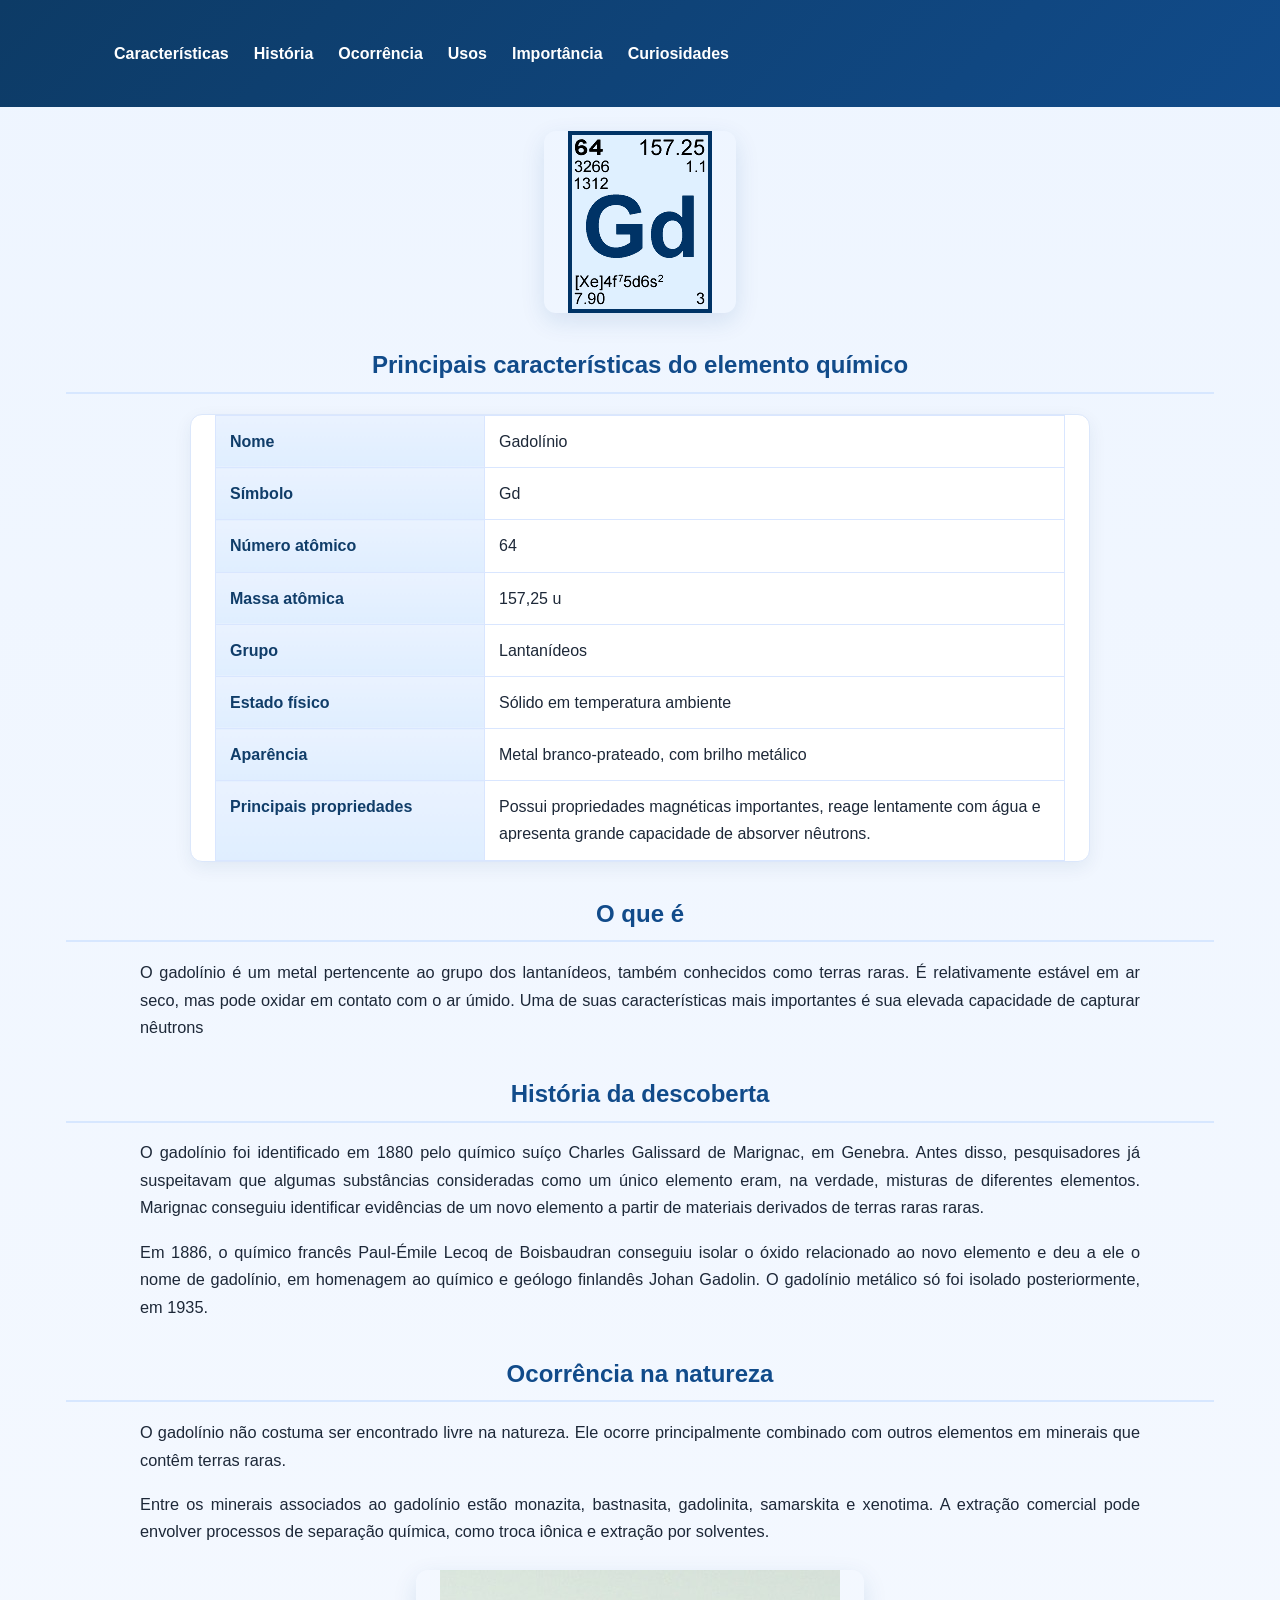
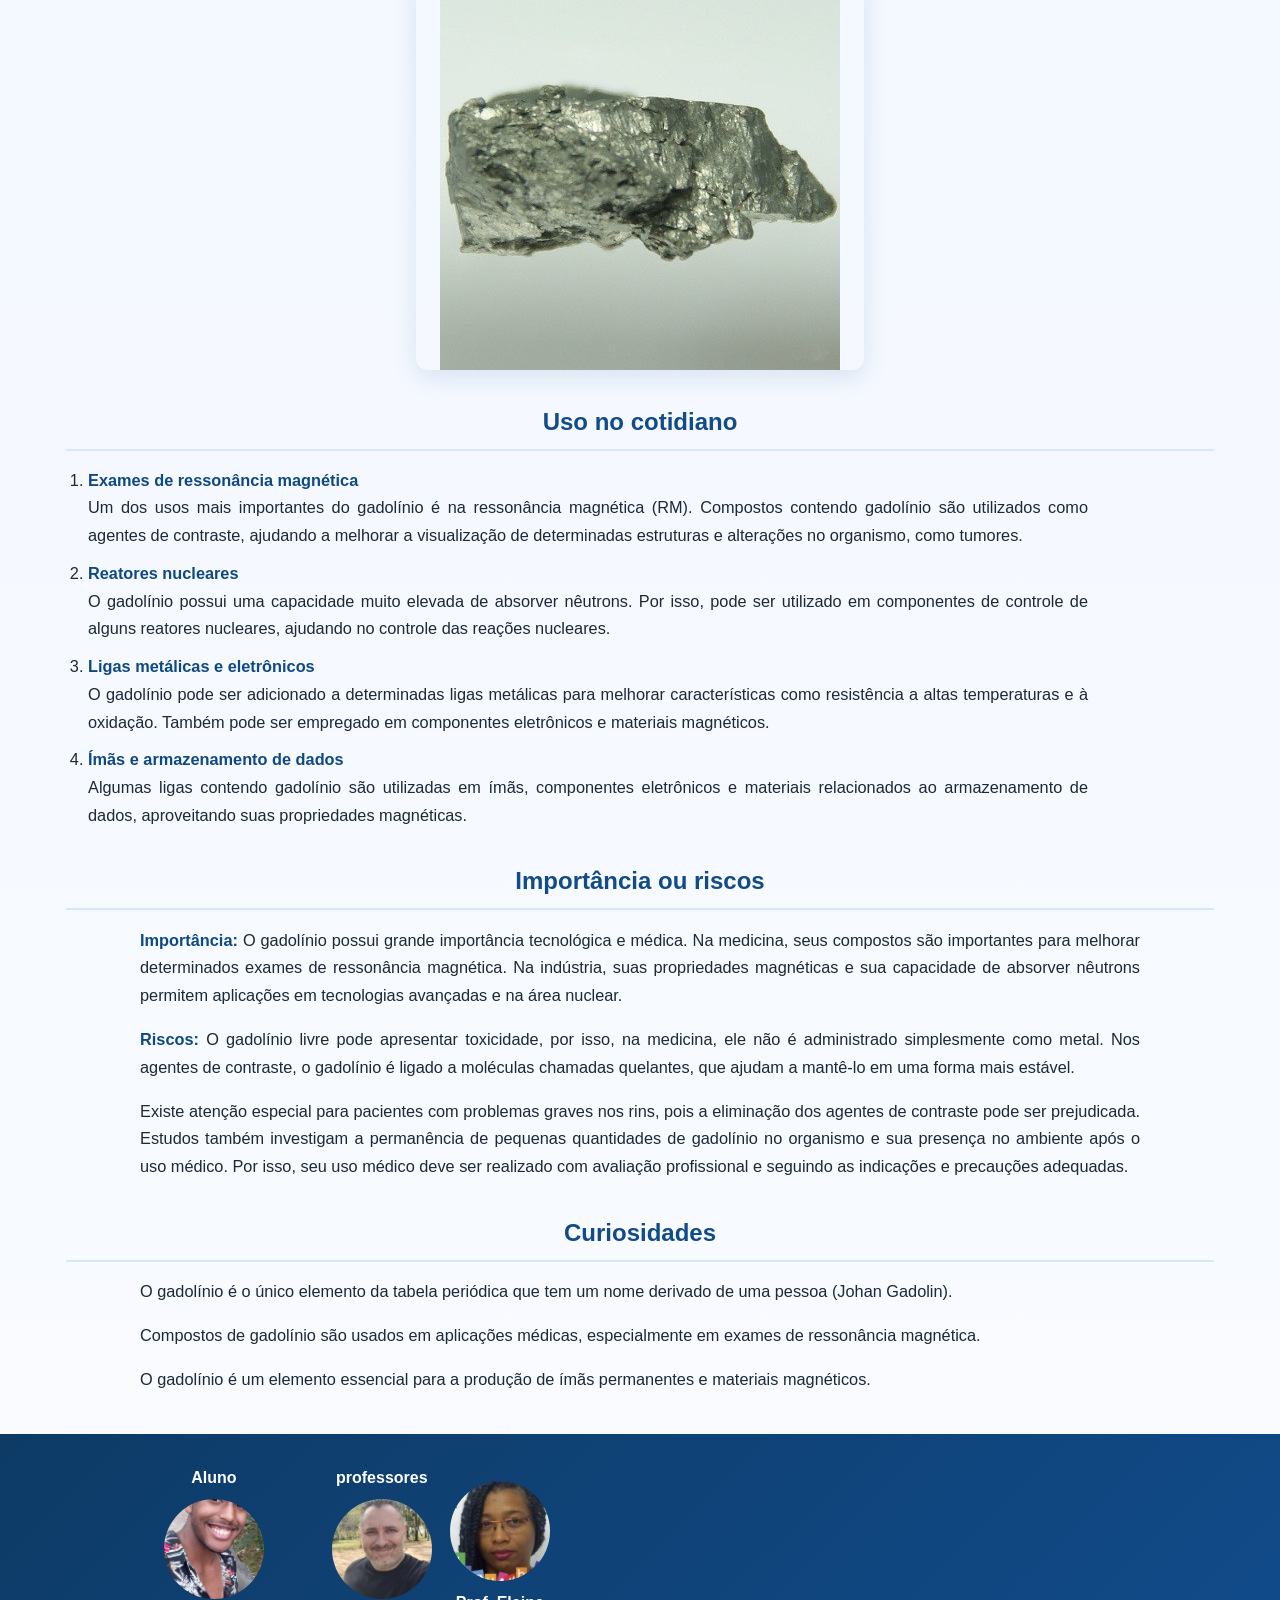
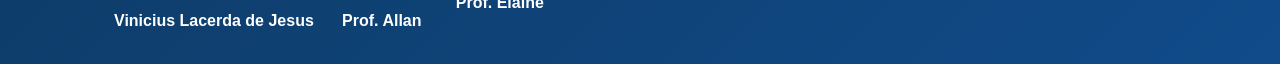
<file: index.html>
<!DOCTYPE html>
<html lang="en">
<head>
    <meta charset="UTF-8">
    <meta name="viewport" content="width=device-width, initial-scale=1.0">
    <title>Gadolínio</title>
    <link rel="stylesheet" href="./css/style.css">
</head>
<body>

    <header>
        <div class="header-conteudo">
            <nav aria-label="Navegacao principal">
                <a href="#caracteristicas">Características</a>
                <a href="#historia">História</a>
                <a href="#ocorrencia">Ocorrência</a>
                <a href="#usos">Usos</a>
                <a href="#importancia">Importância</a>
                <a href="#Curiosidades">Curiosidades</a>
                
            </nav>
        </div>
    </header>

    <img src="img/Gadolínio-Tabela-Periódica.png" alt="Imagem da tabela periódica com o elemento Gadolínio">

    <h2 id="caracteristicas">Principais características do elemento químico</h2>
    <table >
        <tr>
            <th>Nome</th>
            <td>Gadolínio</td>
        </tr>
        <tr>
            <th>Símbolo</th>
            <td>Gd</td>
        </tr>
        <tr>
            <th>Número atômico</th>
            <td>64</td>
        </tr>
        <tr>
            <th>Massa atômica</th>
            <td>157,25 u</td>
        </tr>
        <tr>
            <th>Grupo</th>
            <td>Lantanídeos</td>
        </tr>
        <tr>
            <th>Estado físico</th>
            <td>Sólido em temperatura ambiente</td>
        </tr>
        <tr>
            <th>Aparência</th>
            <td>Metal branco-prateado, com brilho metálico</td>
        </tr>
        <tr>
            <th>Principais propriedades</th>
            <td>Possui propriedades magnéticas importantes, reage lentamente com água e apresenta grande capacidade de absorver nêutrons.</td>
        </tr>
    </table>

    <h2>O que é</h2>
        <p>O gadolínio é um metal pertencente ao grupo dos lantanídeos, também conhecidos como terras raras. É relativamente estável em ar seco, mas pode oxidar em contato com o ar úmido. Uma de suas características mais importantes é sua elevada capacidade de capturar nêutrons</p>

    <h2 id="historia">História da descoberta </h2>
        <p>O gadolínio foi identificado em 1880 pelo químico suíço Charles Galissard de Marignac, em Genebra. Antes disso, pesquisadores já suspeitavam que algumas substâncias consideradas como um único elemento eram, na verdade, misturas de diferentes elementos. Marignac conseguiu identificar evidências de um novo elemento a partir de materiais derivados de terras raras raras. </p>
        <p>Em 1886, o químico francês Paul-Émile Lecoq de Boisbaudran conseguiu isolar o óxido relacionado ao novo elemento e deu a ele o nome de gadolínio, em homenagem ao químico e geólogo finlandês Johan Gadolin. O gadolínio metálico só foi isolado posteriormente, em 1935. </p>

    <h2 id="ocorrencia">Ocorrência na natureza </h2>
        <p>O gadolínio não costuma ser encontrado livre na natureza. Ele ocorre principalmente combinado com outros elementos em minerais que contêm terras raras.</p>
        <p>Entre os minerais associados ao gadolínio estão monazita, bastnasita, gadolinita, samarskita e xenotima. A extração comercial pode envolver processos de separação química, como troca iônica e extração por solventes. </p>
        <img src="img/gadolinio.jpg" alt="Mineral de gadolínio">

    <h2 id="usos">Uso no cotidiano </h2>
    <ol>
        <li><b>Exames de ressonância magnética </b><br/>Um dos usos mais importantes do gadolínio é na ressonância magnética (RM). Compostos contendo gadolínio são utilizados como agentes de contraste, ajudando a melhorar a visualização de determinadas estruturas e alterações no organismo, como tumores. </li>
        <li><b>Reatores nucleares </b><br/>O gadolínio possui uma capacidade muito elevada de absorver nêutrons. Por isso, pode ser utilizado em componentes de controle de alguns reatores nucleares, ajudando no controle das reações nucleares. </li>
        <li><b>Ligas metálicas e eletrônicos</b><br/>O gadolínio pode ser adicionado a determinadas ligas metálicas para melhorar características como resistência a altas temperaturas e à oxidação. Também pode ser empregado em componentes eletrônicos e materiais magnéticos.</li>
        <li><b>Ímãs e armazenamento de dados </b><br/>Algumas ligas contendo gadolínio são utilizadas em ímãs, componentes eletrônicos e materiais relacionados ao armazenamento de dados, aproveitando suas propriedades magnéticas. </li>
    </ol>

    <h2 id="importancia">Importância ou riscos </h2>
        <p><b>Importância:</b> O gadolínio possui grande importância tecnológica e médica. Na medicina, seus compostos são importantes para melhorar determinados exames de ressonância magnética. Na indústria, suas propriedades magnéticas e sua capacidade de absorver nêutrons permitem aplicações em tecnologias avançadas e na área nuclear. </p>
        <p><b>Riscos:</b> O gadolínio livre pode apresentar toxicidade, por isso, na medicina, ele não é administrado simplesmente como metal. Nos agentes de contraste, o gadolínio é ligado a moléculas chamadas quelantes, que ajudam a mantê-lo em uma forma mais estável. </p>
        <p>Existe atenção especial para pacientes com problemas graves nos rins, pois a eliminação dos agentes de contraste pode ser prejudicada. Estudos também investigam a permanência de pequenas quantidades de gadolínio no organismo e sua presença no ambiente após o uso médico. Por isso, seu uso médico deve ser realizado com avaliação profissional e seguindo as indicações e precauções adequadas. </p>

    <h2 id="Curiosidades">Curiosidades </h2>
        <p>O gadolínio é o único elemento da tabela periódica que tem um nome derivado de uma pessoa (Johan Gadolin).</p>
        <p>Compostos de gadolínio são usados em aplicações médicas, especialmente em exames de ressonância magnética.</p>
        <p>O gadolínio é um elemento essencial para a produção de ímãs permanentes e materiais magnéticos.</p>



    
    <footer>
        <div class="footer-conteudo">
            <div class="footer-professores">
                <div>
                    <label for="">Aluno</label>
                    <img src="img/eu.jpeg" alt="" class="img-footer">
                    <span>Vinicius Lacerda de Jesus</span>
                </div>
                <div>
                    <label for="">professores</label>
                    <img src="img/allan.jpeg" alt="" class="img-footer">
                    <span>Prof. Allan</span>
                </div>
                <div>
                    <img src="img/elaine.jpeg" alt="" class="img-footer">
                    <span>Prof. Elaine</span>
                </div>
            </div>
        </div>
    </footer>
</body>
</html>
</file>
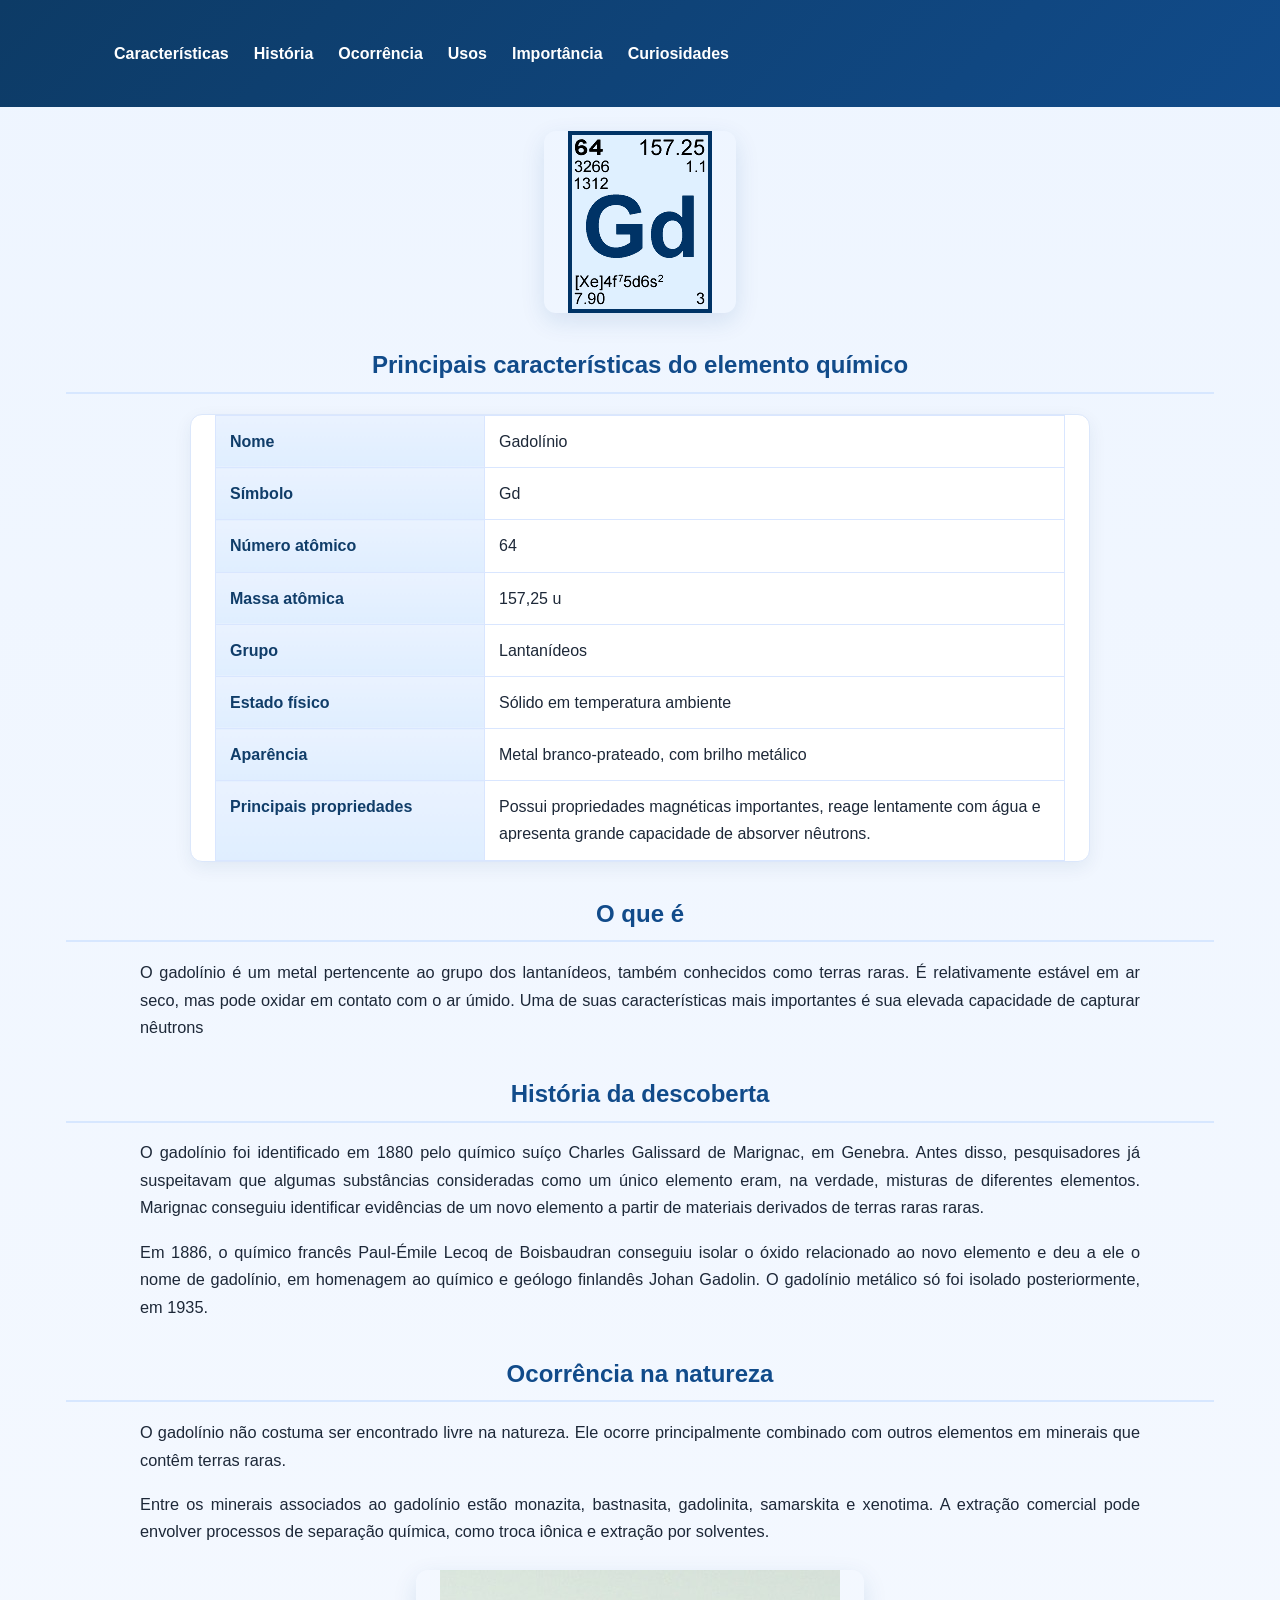
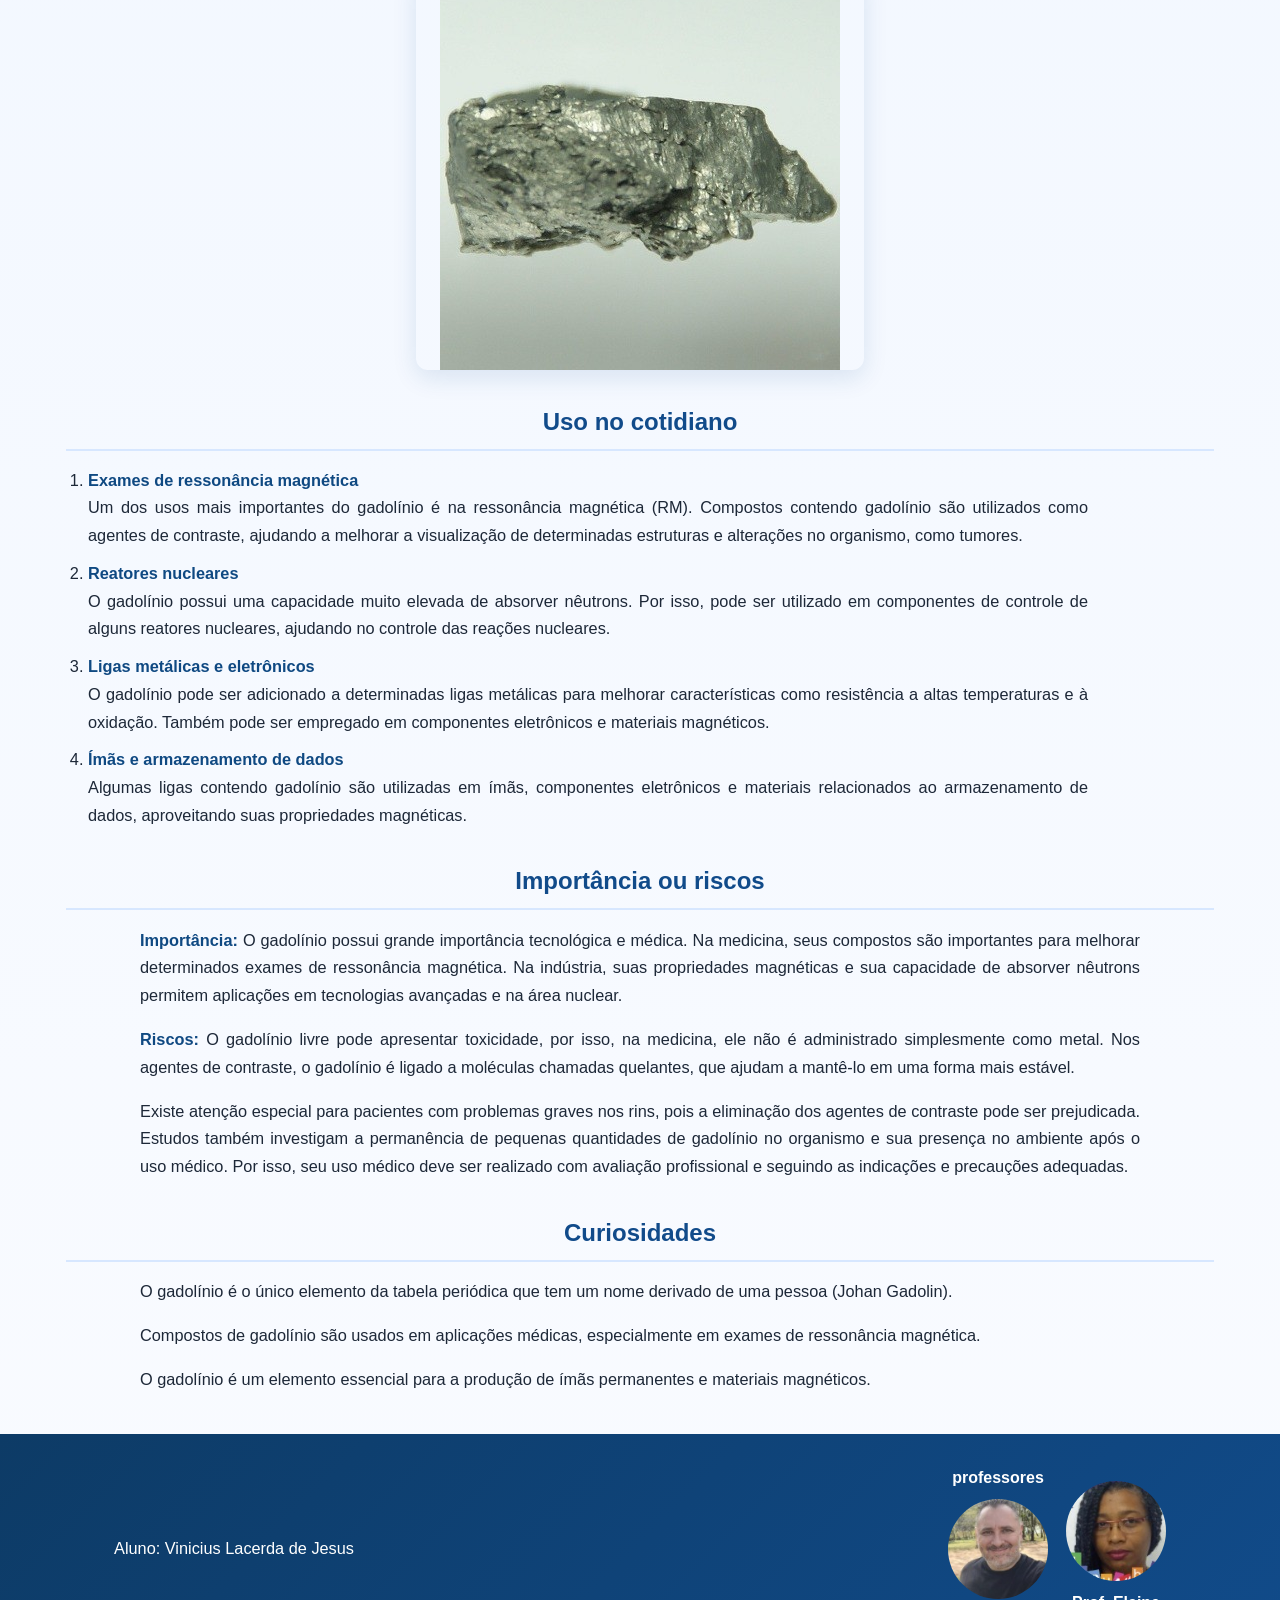
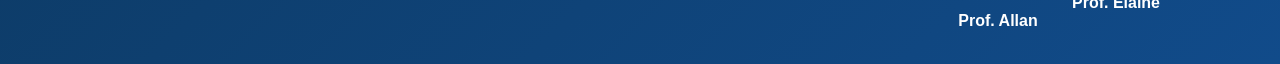
<file: galdolínio.html>
<!DOCTYPE html>
<html lang="en">
<head>
    <meta charset="UTF-8">
    <meta name="viewport" content="width=device-width, initial-scale=1.0">
    <title>Gadolínio</title>
    <link rel="stylesheet" href="./css/style.css">
</head>
<body>

    <header>
        <div class="header-conteudo">
            <nav aria-label="Navegacao principal">
                <a href="#caracteristicas">Características</a>
                <a href="#historia">História</a>
                <a href="#ocorrencia">Ocorrência</a>
                <a href="#usos">Usos</a>
                <a href="#importancia">Importância</a>
                <a href="#Curiosidades">Curiosidades</a>
                
            </nav>
        </div>
    </header>

    <img src="img/Gadolínio-Tabela-Periódica.png" alt="Imagem da tabela periódica com o elemento Gadolínio">

    <h2 id="caracteristicas">Principais características do elemento químico</h2>
    <table >
        <tr>
            <th>Nome</th>
            <td>Gadolínio</td>
        </tr>
        <tr>
            <th>Símbolo</th>
            <td>Gd</td>
        </tr>
        <tr>
            <th>Número atômico</th>
            <td>64</td>
        </tr>
        <tr>
            <th>Massa atômica</th>
            <td>157,25 u</td>
        </tr>
        <tr>
            <th>Grupo</th>
            <td>Lantanídeos</td>
        </tr>
        <tr>
            <th>Estado físico</th>
            <td>Sólido em temperatura ambiente</td>
        </tr>
        <tr>
            <th>Aparência</th>
            <td>Metal branco-prateado, com brilho metálico</td>
        </tr>
        <tr>
            <th>Principais propriedades</th>
            <td>Possui propriedades magnéticas importantes, reage lentamente com água e apresenta grande capacidade de absorver nêutrons.</td>
        </tr>
    </table>

    <h2>O que é</h2>
        <p>O gadolínio é um metal pertencente ao grupo dos lantanídeos, também conhecidos como terras raras. É relativamente estável em ar seco, mas pode oxidar em contato com o ar úmido. Uma de suas características mais importantes é sua elevada capacidade de capturar nêutrons</p>

    <h2 id="historia">História da descoberta </h2>
        <p>O gadolínio foi identificado em 1880 pelo químico suíço Charles Galissard de Marignac, em Genebra. Antes disso, pesquisadores já suspeitavam que algumas substâncias consideradas como um único elemento eram, na verdade, misturas de diferentes elementos. Marignac conseguiu identificar evidências de um novo elemento a partir de materiais derivados de terras raras raras. </p>
        <p>Em 1886, o químico francês Paul-Émile Lecoq de Boisbaudran conseguiu isolar o óxido relacionado ao novo elemento e deu a ele o nome de gadolínio, em homenagem ao químico e geólogo finlandês Johan Gadolin. O gadolínio metálico só foi isolado posteriormente, em 1935. </p>

    <h2 id="ocorrencia">Ocorrência na natureza </h2>
        <p>O gadolínio não costuma ser encontrado livre na natureza. Ele ocorre principalmente combinado com outros elementos em minerais que contêm terras raras.</p>
        <p>Entre os minerais associados ao gadolínio estão monazita, bastnasita, gadolinita, samarskita e xenotima. A extração comercial pode envolver processos de separação química, como troca iônica e extração por solventes. </p>
        <img src="img/gadolinio.jpg" alt="">

    <h2 id="usos">Uso no cotidiano </h2>
    <ol>
        <li><b>Exames de ressonância magnética </b><br/>Um dos usos mais importantes do gadolínio é na ressonância magnética (RM). Compostos contendo gadolínio são utilizados como agentes de contraste, ajudando a melhorar a visualização de determinadas estruturas e alterações no organismo, como tumores. </li>
        <li><b>Reatores nucleares </b><br/>O gadolínio possui uma capacidade muito elevada de absorver nêutrons. Por isso, pode ser utilizado em componentes de controle de alguns reatores nucleares, ajudando no controle das reações nucleares. </li>
        <li><b>Ligas metálicas e eletrônicos</b><br/>O gadolínio pode ser adicionado a determinadas ligas metálicas para melhorar características como resistência a altas temperaturas e à oxidação. Também pode ser empregado em componentes eletrônicos e materiais magnéticos.</li>
        <li><b>Ímãs e armazenamento de dados </b><br/>Algumas ligas contendo gadolínio são utilizadas em ímãs, componentes eletrônicos e materiais relacionados ao armazenamento de dados, aproveitando suas propriedades magnéticas. </li>
    </ol>

    <h2 id="importancia">Importância ou riscos </h2>
        <p><b>Importância:</b> O gadolínio possui grande importância tecnológica e médica. Na medicina, seus compostos são importantes para melhorar determinados exames de ressonância magnética. Na indústria, suas propriedades magnéticas e sua capacidade de absorver nêutrons permitem aplicações em tecnologias avançadas e na área nuclear. </p>
        <p><b>Riscos:</b> O gadolínio livre pode apresentar toxicidade, por isso, na medicina, ele não é administrado simplesmente como metal. Nos agentes de contraste, o gadolínio é ligado a moléculas chamadas quelantes, que ajudam a mantê-lo em uma forma mais estável. </p>
        <p>Existe atenção especial para pacientes com problemas graves nos rins, pois a eliminação dos agentes de contraste pode ser prejudicada. Estudos também investigam a permanência de pequenas quantidades de gadolínio no organismo e sua presença no ambiente após o uso médico. Por isso, seu uso médico deve ser realizado com avaliação profissional e seguindo as indicações e precauções adequadas. </p>

    <h2 id="Curiosidades">Curiosidades </h2>
        <p>O gadolínio é o único elemento da tabela periódica que tem um nome derivado de uma pessoa (Johan Gadolin).</p>
        <p>Compostos de gadolínio são usados em aplicações médicas, especialmente em exames de ressonância magnética.</p>
        <p>O gadolínio é um elemento essencial para a produção de ímãs permanentes e materiais magnéticos.</p>



    
    <footer>
        <div class="footer-conteudo">
            <p>Aluno: Vinicius Lacerda de Jesus</p>
            <div class="footer-professores">
                <div>
                    <label for="">professores</label>
                    <img src="img/allan.jpeg" alt="">
                    <span>Prof. Allan</span>
                </div>
                <div>
                    <img src="img/elaine.jpeg" alt="">
                    <span>Prof. Elaine</span>
                </div>
            </div>
        </div>
    </footer>
</body>
</html>
</file>
<file: css/style.css>
body {
    font-family: Arial, sans-serif;
    margin: 0;
    background: linear-gradient(180deg, #eef5ff 0%, #f9fbff 100%);
    color: #1d2838;
    line-height: 1.7;
    align-items: center;
    text-align: justify;
}

body > * {
    max-width: 1100px;
    margin-left: auto;
    margin-right: auto;
    padding-left: 24px;
    padding-right: 24px;
}

header,
footer {
    max-width: none;
    margin: 0;
    padding-left: 0;
    padding-right: 0;
}

#titulo {
    text-align: center;
    color: #0d3b66;
    font-size: 2.5rem;
    margin-top: 40px;
    margin-bottom: 20px;
    letter-spacing: 1px;
}

h2 {
    color: #114b8a;
    margin-top: 32px;
    margin-bottom: 12px;
    padding-bottom: 6px;
    border-bottom: 2px solid #d7e7ff;
    text-align: center;
}

img {
    max-width: 100%;
    height: auto;
    display: block;
    margin: 24px auto;
    border-radius: 12px;
    box-shadow: 0 8px 24px rgba(17, 75, 138, 0.12);
}

.footer-conteudo img {
    width: 80px;
    height: 80px;
    object-fit: cover;
    border-radius: 50%;
    display: block;
    margin: 0;
    box-shadow: none;
    flex-shrink: 0;
}

table {
    display: block;
    margin: 20px auto;
    border-collapse: collapse;
    width: 100%;
    max-width: 900px;
    background: #ffffff;
    border: 1px solid #dbe7fb;
    border-radius: 12px;
    overflow: hidden;
    box-shadow: 0 6px 18px rgba(13, 59, 102, 0.07);
}

th, td {
    border: 1px solid #d9e6ff;
    padding: 12px 14px;
    text-align: left;
    vertical-align: top;
}

th {
    background: linear-gradient(180deg, #eaf2ff 0%, #dfeeff 100%);
    width: 240px;
    color: #103d69;
    font-weight: bold;
}

p, li {
    max-width: 1000px;
    font-size: 1.02rem;
}

ol {
    padding-left: 20px;
}

li {
    margin-bottom: 10px;
}

b {
    color: #0f4982;
}
footer{
    margin-top: 10px;
    background-color:#0f4982;
    margin: 0px, 0px;
}
header {
    width: 100%;
    min-height: 100%;
    padding: 20px 0;
    box-sizing: border-box;
    display: flex;
    align-items: center;
    justify-content: space-between;
    gap: 50px;

    background: linear-gradient(135deg, #0d3b66, #114b8a);
}

.header-conteudo {
    width: 100%;
    max-width: 1100px;
    margin: 0 auto;
    padding: 20px 24px;
    box-sizing: border-box;

    display: flex;
    align-items: center;
    justify-content: space-between;
    gap: 30px;
}

header h1 {
    margin: 0;
    color: white;
    font-size: 1.8rem;
    letter-spacing: 1px;
}

header nav {
    display: flex;
    gap: 25px;
}

header nav a {
    color: white;
    text-decoration: none;
    font-weight: bold;
    transition: 0.3s;
}

header nav a:hover {
    color: #cfe3ff;
}

footer {
    width: 100%;
    max-width: none;
    box-sizing: border-box;

    margin: 40px 0 0 0;
    padding: 30px 0;

    background: linear-gradient(135deg, #0d3b66, #114b8a);
    color: white;
}

.footer-conteudo {
    max-width: 1100px;
    margin: 0 auto;
    padding: 0 24px;
    box-sizing: border-box;

    display: flex;
    align-items: center;
    justify-content: space-between;
    gap: 20px;
}

.footer-conteudo p {
    margin: 0;
    color: white;
}

.footer-professores {
    display: flex;
    align-items: center;
    gap: 18px;
    color: white;
    font-weight: bold;
}

.footer-conteudo nav {
    display: flex;
    gap: 20px;
}

.footer-conteudo a {
    color: white;
    text-decoration: none;
}

.footer-conteudo a:hover {
    color: #cfe3ff;
}

.professores{
    display: inline;
    border-radius: 20px;
}
.footer-conteudo img {
    width: 100px;
    height: 100px;
    object-fit: cover;
    border-radius: 50%;
    display: block;
    margin: 0;
    box-shadow: none;
    flex-shrink: 0;
}


.footer-professores > div {
    display: flex;
    flex-direction: column;
    align-items: center;
    gap: 8px;
}

@media (max-width: 600px) {
    body {
        margin: 0;
    }

    body > * {
        padding-left: 16px;
        padding-right: 16px;
    }

    h1 {
        font-size: 2rem;
    }

    th {
        width: 180px;
    }
    

    .header-conteudo {
        flex-direction: column;
        text-align: center;
        padding: 20px 16px;
    }

    header h1 {
        font-size: 1.6rem;
    }

    header nav {
        flex-wrap: wrap;
        justify-content: center;
        gap: 15px;
    }

    .footer-conteudo {
        flex-direction: column;
        text-align: center;
        padding: 25px 16px;
    }

    .footer-conteudo nav {
        justify-content: center;
        flex-wrap: wrap;
   
    }
}
</file>
